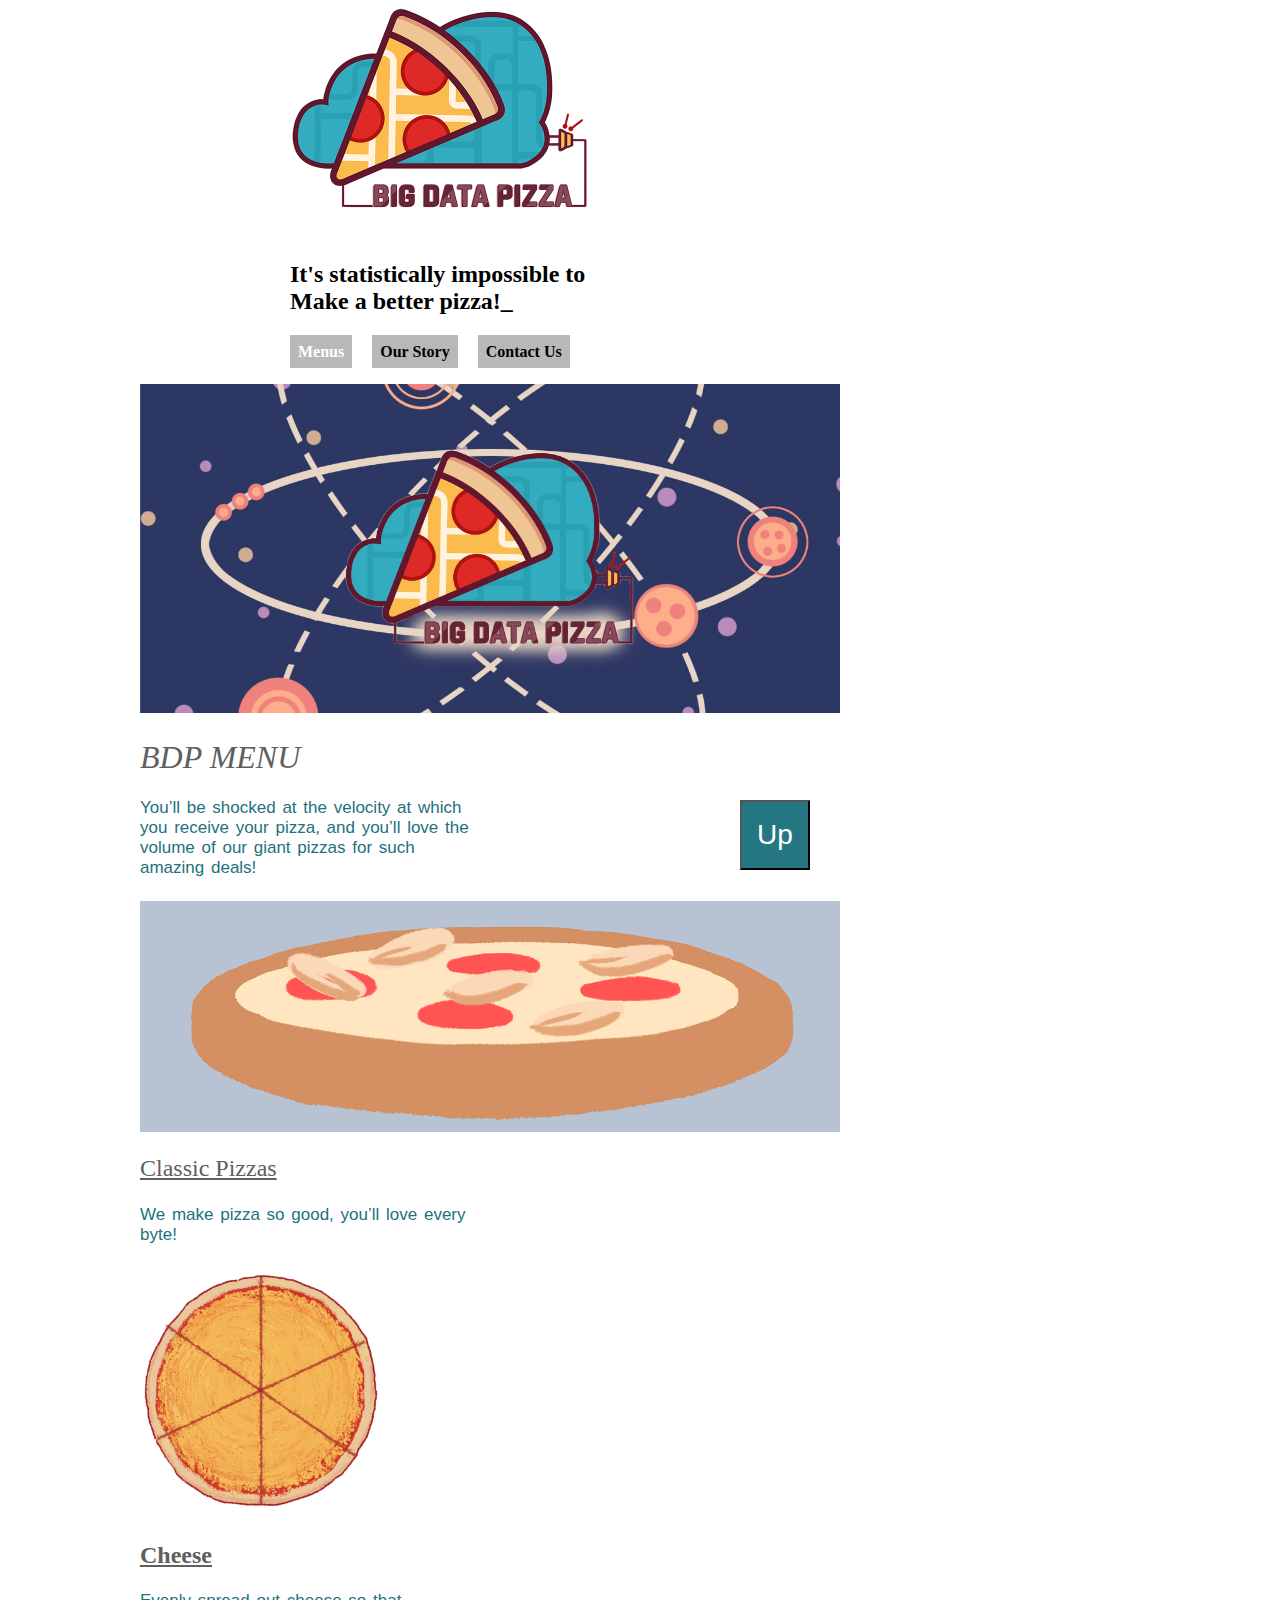
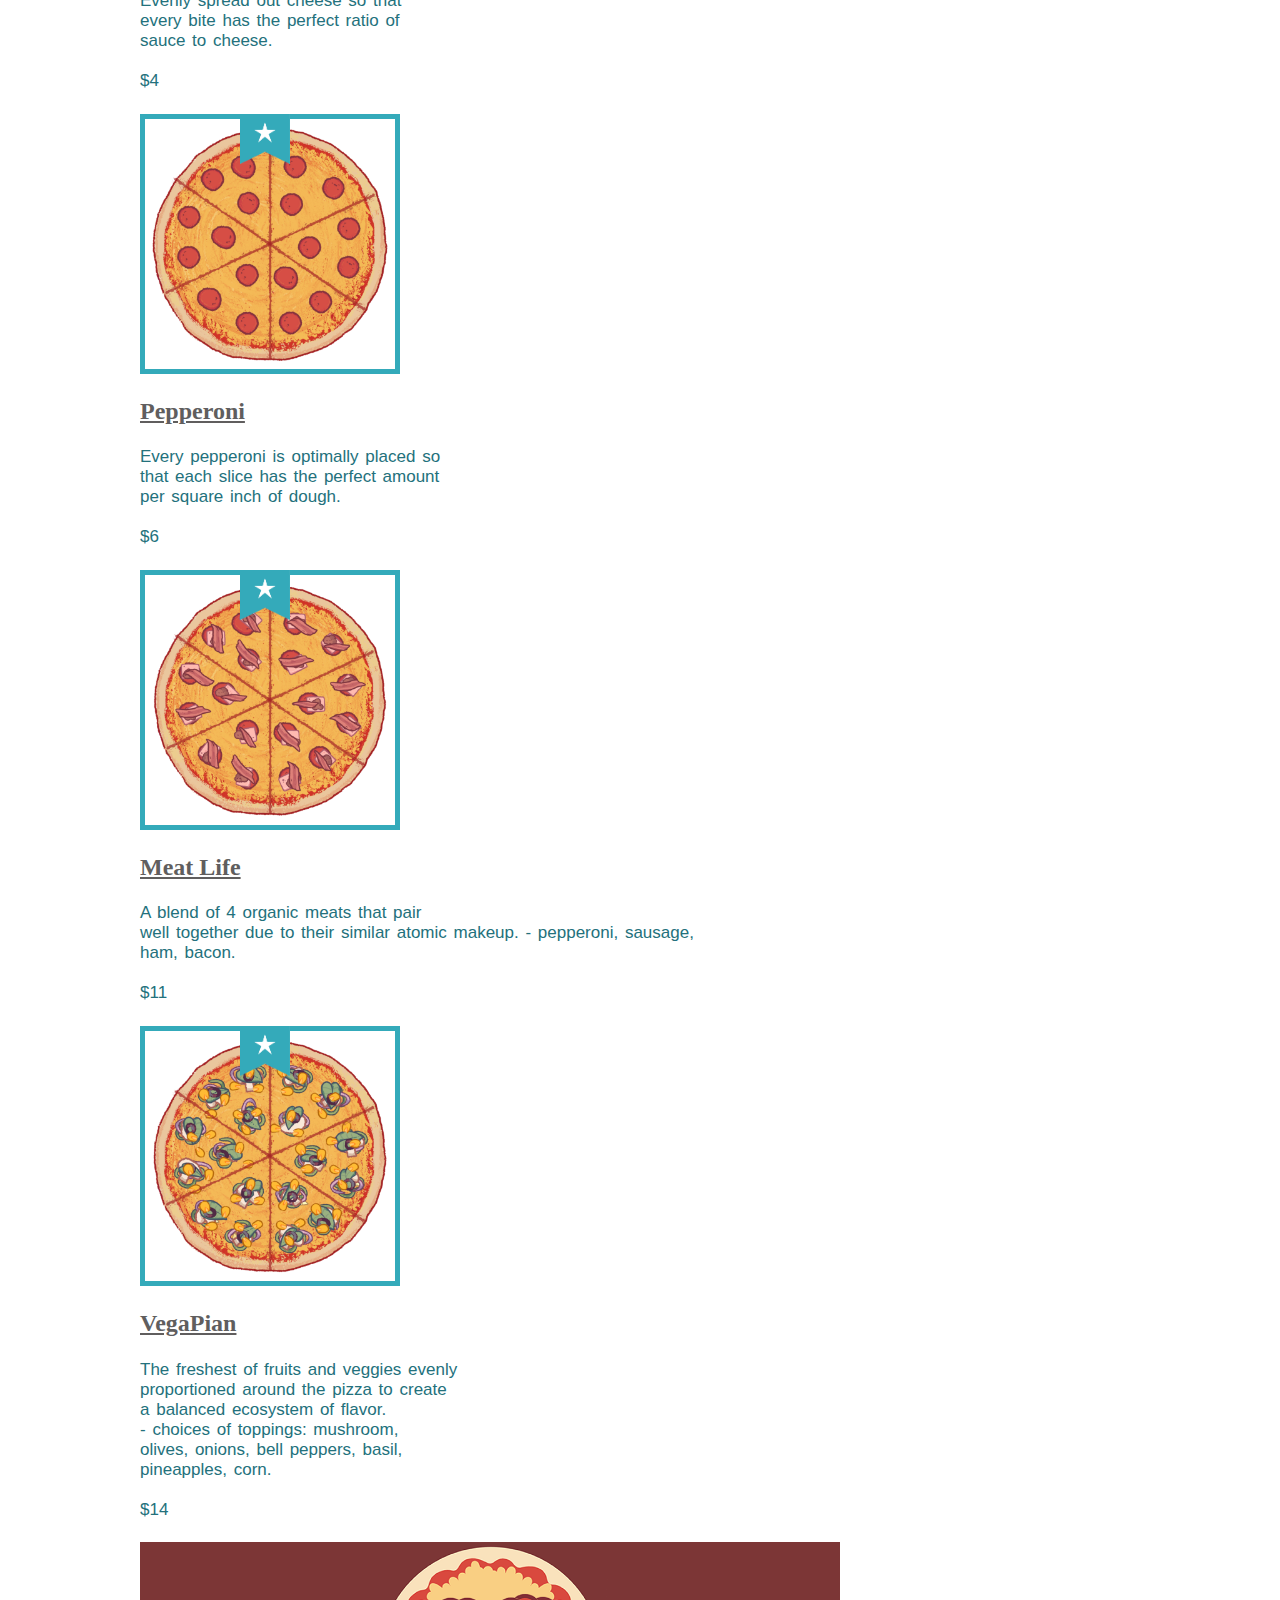
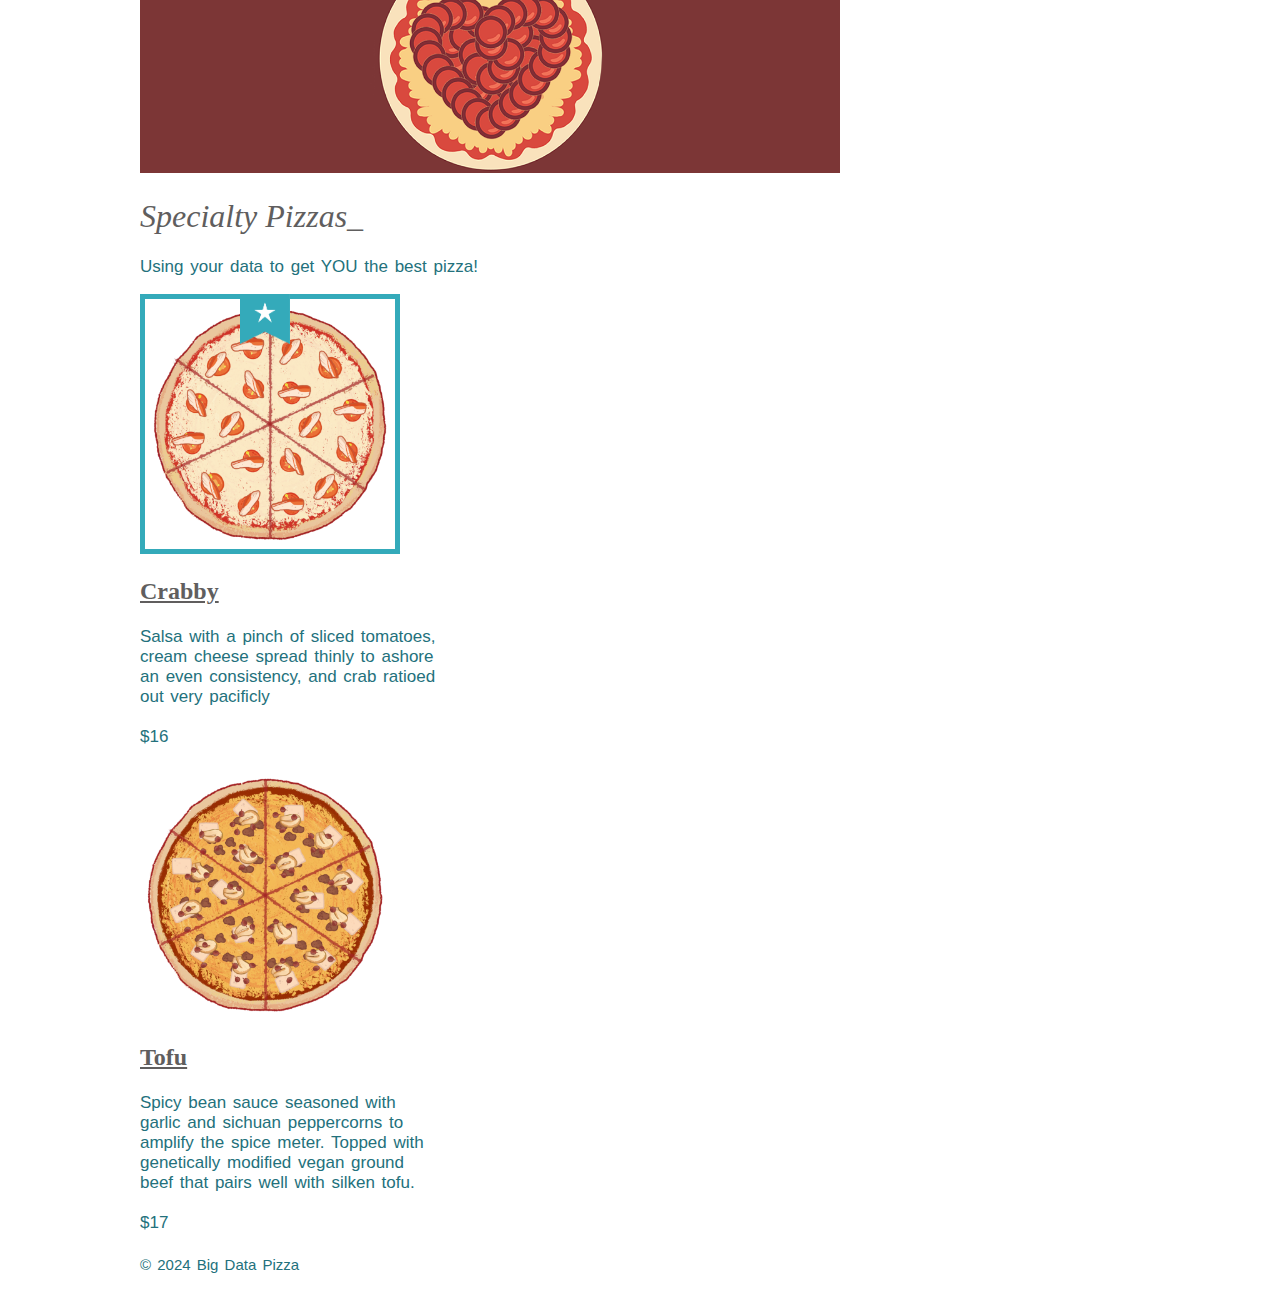
<file: index.html>
﻿<!DOCTYPE html>
<html>
<head>
<meta charset="UTF-8">
<link rel='stylesheet' type='text/css' href='style.css'>
    <title>BigDataPizza</title>
	<link rel='icon' href='img/data.png'>
</head>
<body>
	<div id='up' class='pochatok'>
	
	<img src='img/logo.png' class='img1' >
	
	<h2 class='pochatok-text'>
	It's statistically impossible to <br>
	Make a better pizza!_ </h2>

	<div class='header'>
		<ul class='menu'>
		<li><a href='index.html' class='active'>Menus</a>
		<li><a href='story.html'>Our Story</a>
		<li><a href='contact.html'>Contact Us</a>
</div>
	</div>
	<div class='center-main'>
	<img src='img/banner_md.jpg' class='img2' >
	<h1 class='bdp_menu'>BDP MENU</h1>
	<h4 class='bdp-menu-mini'>You’ll be shocked at the velocity at which <br>
	you receive your pizza, and you’ll love the <br>
	volume of our giant pizzas for such <br>
	amazing deals! </h4>
	
	<img src='img/classics.png' class='img2' >
	<h2 class='text-classic-pizza'>Classic Pizzas</h2>
	
	<h4 class='menu-mini'>We make pizza so good, you’ll love every <br>
	byte! </h4>
	
	<img src='img/cheese.png' class='menu1' >
	<h2 class='text-menu1'>Cheese</h2>
	<h4 class='text-menu1-mini'> Evenly spread out cheese so that<br>
	every bite has the perfect ratio of <br>
	sauce to cheese. <br>
	<br>
	$4 </h4>
	
	<div class='star-wrap'>
	<img src='img/pepperoni.png' class='menu2' >
	<img src='img/star.png' class='star2'>
	</div>
	<h2 class='text-menu2'>Pepperoni</h2>
	<h4 class='text-menu2-mini'> Every pepperoni is optimally placed so<br>
	that each slice has the perfect amount <br>
	per square inch of dough. <br>
	<br>
	$6 </h4>
	
	<div class='star-wrap'>
	<img src='img/meat.png' class='menu3' >
	<img src='img/star.png' class='star3'>
	<h2 class='text-menu3'>Meat Life</h2>
	<h4 class='text-menu3-mini'> A blend of 4 organic meats that pair <br>
	well together due to their similar atomic makeup. - pepperoni, sausage,<br>
	ham, bacon. <br>
	<br>
	$11 </h4>
	
	<img src='img/vegetarian.png' class='menu4' >
	<img src='img/star.png' class='star4'>
	<h2 class='text-menu4'>VegaPian</h2>
	<h4 class='text-menu4-mini'> The freshest of fruits and veggies evenly <br>
	proportioned around the pizza to create<br>
	a balanced ecosystem of flavor. <br>
	- choices of toppings: mushroom,<br>
	olives, onions, bell peppers, basil, <br>
	pineapples, corn. <br>
	<br>
	$14 </h4>

</div>
<img src='img/own.png' class='own-png'>
<h1 class='SpecialPizza-text'>Specialty Pizzas_</h1>
<h3 class='SpecialPizza-text-mini'>Using your data to get YOU the best pizza!</h3>


<div class='star-wrap'>
	<img src='img/crabby.png' class='menu5' >
	<img src='img/star.png' class='star5'>
	<h2 class='text-menu5'>Crabby </h2>
	<h4 class='text-menu5-mini'> Salsa with a pinch of sliced tomatoes,<br>
	cream cheese spread thinly to ashore <br>
	an even consistency, and crab ratioed <br>
	out very pacificly <br>
	<br>
	$16 </h4>
	
	<img src='img/tofu.png' class='menu6' >
	<h2 class='text-menu6'>Tofu</h2>
	<h4 class='text-menu6-mini'> Spicy bean sauce seasoned with <br> 
	garlic and sichuan peppercorns to <br> 
	amplify the spice meter. Topped with <br> 
	genetically modified vegan ground <br> 
	beef that pairs well with silken tofu.<br> 
	<br>
	$17 </h4>
</div>
<h4 class='pid-text'>© 2024 Big Data Pizza</h4>

<button class='up'><a href='#up'>Up</a></button>

</body>
</html>
</file>
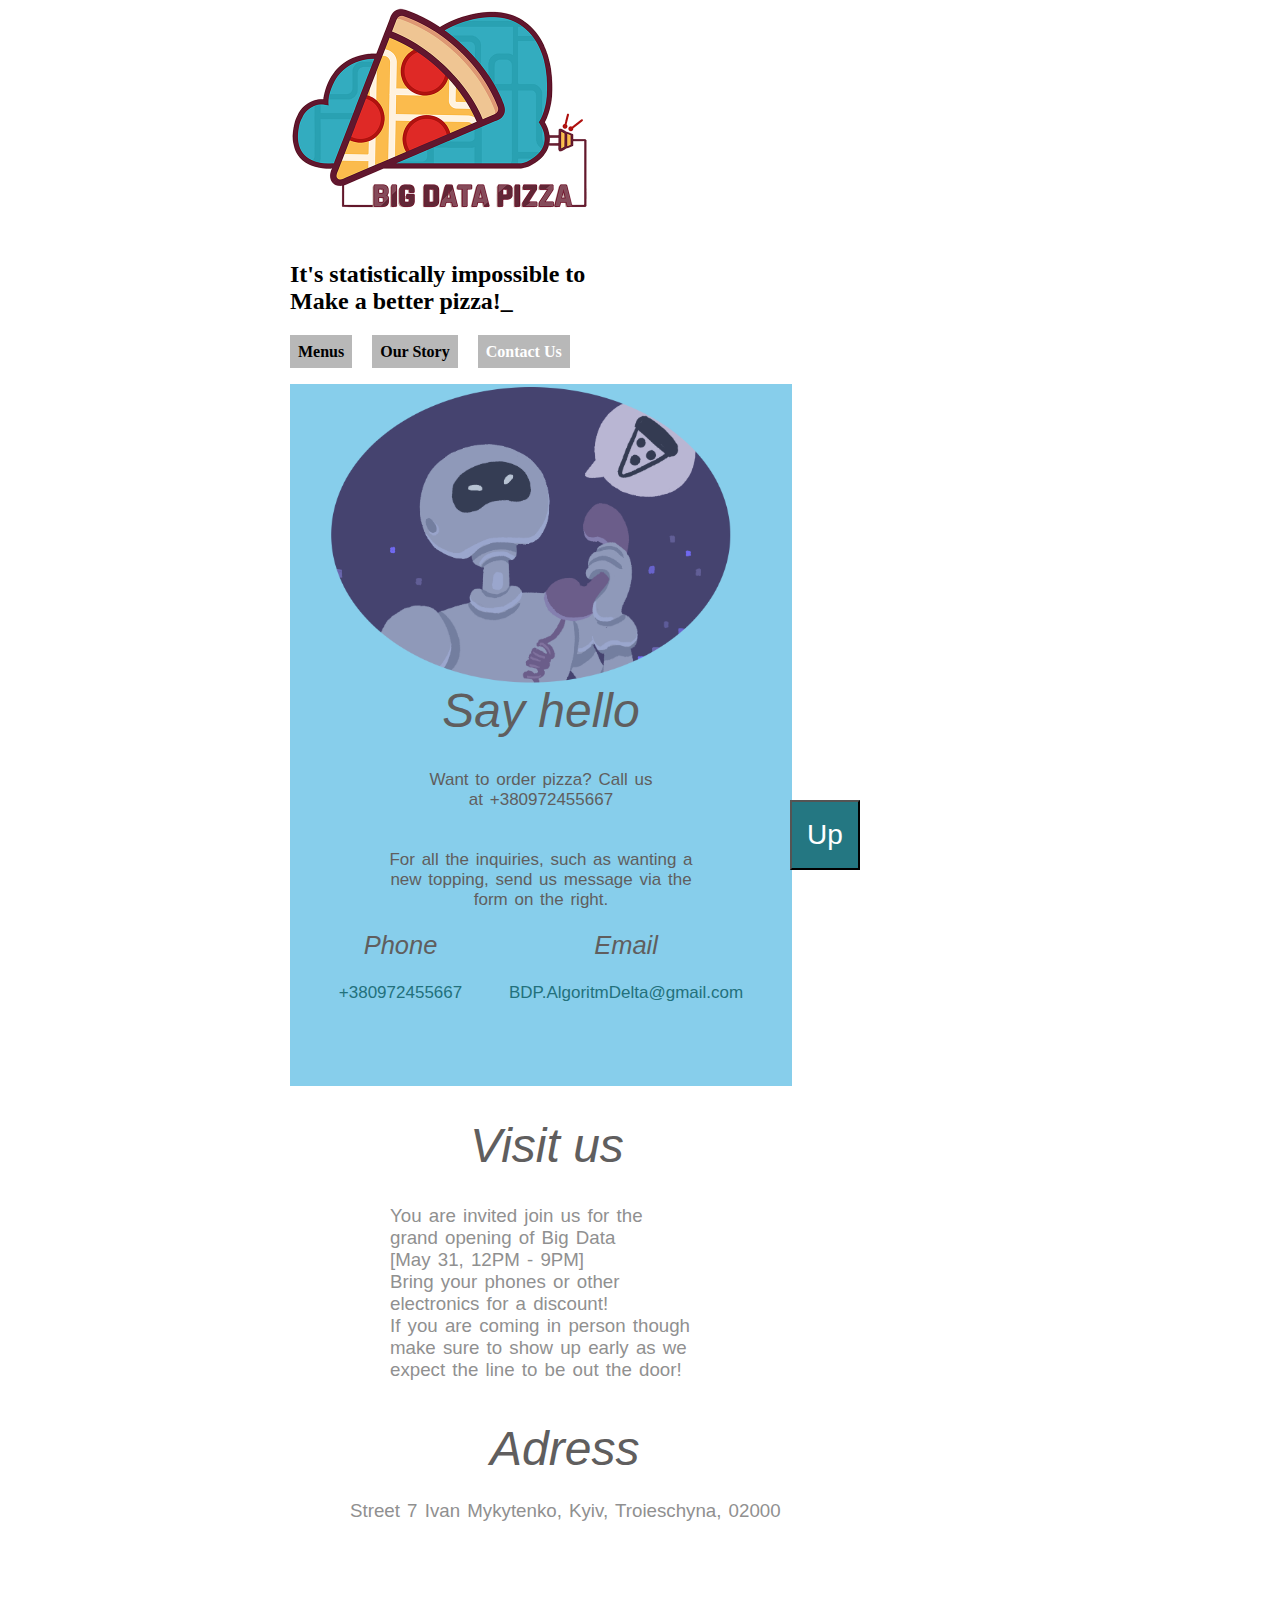
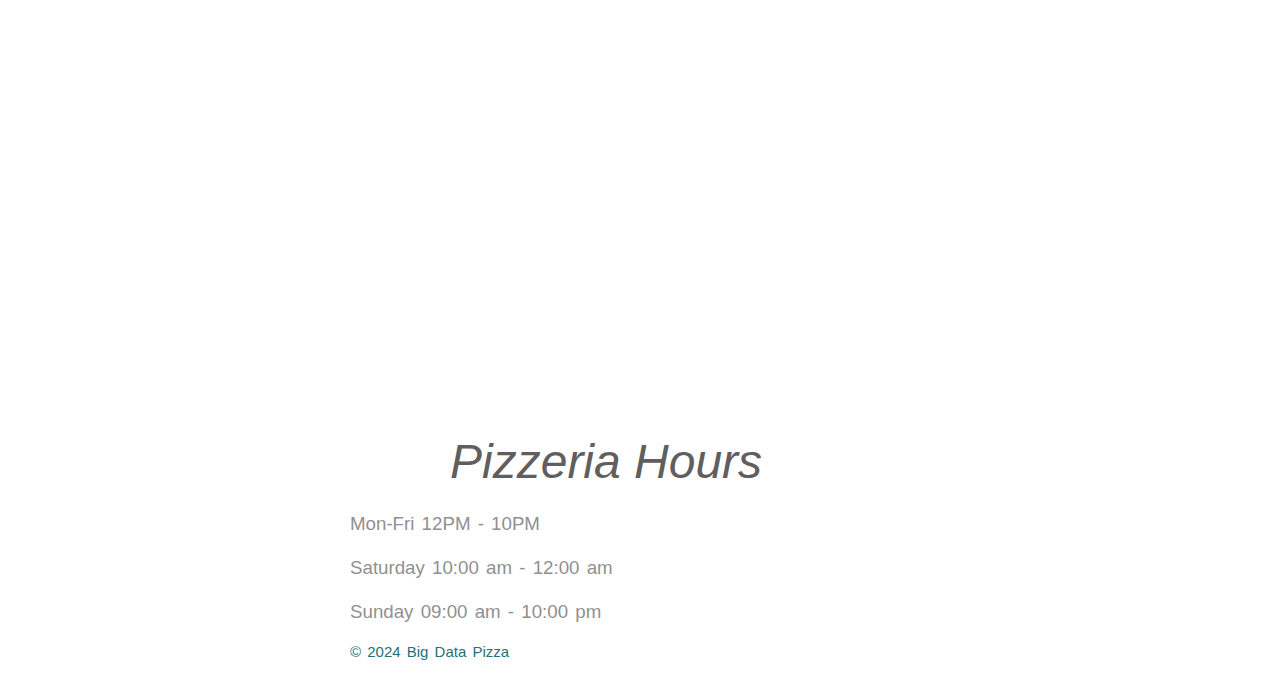
<file: contact.html>
﻿<!DOCTYPE html>
<html>
<head>
<meta charset="UTF-8">
<link rel='stylesheet' type='text/css' href='style.css'>
    <title>BigDataPizza</title>
	<link rel='icon' href='img/data.png'>
</head>
<body>
	<div id='up' class='pochatok'>
	
	<img src='img/logo.png' class='img1' >
	
	<h2 class='pochatok-text'>
	It's statistically impossible to <br>
	Make a better pizza!_ </h2>

	<div class='header'>
		<ul class='menu'>
		<li><a href='index.html'>Menus</a>
		<li><a href='story.html'>Our Story</a>
		<li><a href='contact.html' class='active'>Contact Us</a>
</div>
	
	<div class='kvadratik'>
	<img src='img/robot.png' class='robot-contact'>
	<h1 class='say-hello'>Say hello</h1>
	<h4 class='zakaz-text'>Want to order pizza? Call us <br>
	at +380972455667 <br>
	<br>
	<br>
	For all the inquiries, such as wanting a<br>
	new topping, send us message via the <br>
	form on the right.<br>
	<div class='tutur'>
	<h2 class='phone1'>Phone</h2>
	<h4 class='phone2'>+380972455667</h4> 
	</div>
	
	<div class='tutur'>
	<h2 class='email1'>Email</h2>
	<h4 class='email2'>BDP.AlgoritmDelta@gmail.com</h4> </div>
	</h4>	
</div>

<h1 class='visit-us'>Visit us</h1>
<h3 class='visit-us-pid'>You are invited join us for the <br>
grand opening of Big Data <br>
[May 31, 12PM - 9PM] <br>
Bring your phones or other <br>
electronics for a discount! <br>
If you are coming in person though <br>
make sure to show up early as we <br>
expect the line to be out the door! </h3>

<h2 class='adress'>Adress</h2>
<h3 class='adress1'>Street 7 Ivan Mykytenko, Kyiv, Troieschyna, 02000 </h3>

<iframe src="https://www.google.com/maps/embed?pb=!1m14!1m8!1m3!1d317.3207279930667!2d30.5970907!3d50.4864261!3m2!1i1024!2i768!4f13.1!3m3!1m2!1s0x40d4d037aba3812d%3A0x628b332f3c89bc5b!2sSpecialized%20School%20%23%2098!5e0!3m2!1sen!2sua!4v1716711792573!5m2!1sen!2sua" width="600" height="450" style="border:0;" allowfullscreen="" loading="lazy" referrerpolicy="no-referrer-when-downgrade"></iframe>

<h2 class='hours'>Pizzeria Hours</h2>
<h3 class='hours1'>Mon-Fri 12PM - 10PM <br>
<br>
Saturday 10:00 am - 12:00 am <br>
<br>
Sunday 09:00 am - 10:00 pm
</h3>

<h4 class='pid-text1'>© 2024 Big Data Pizza</h4>

<button class='up3'><a href='#up'>Up</a></button>

</body>
</html>
</file>
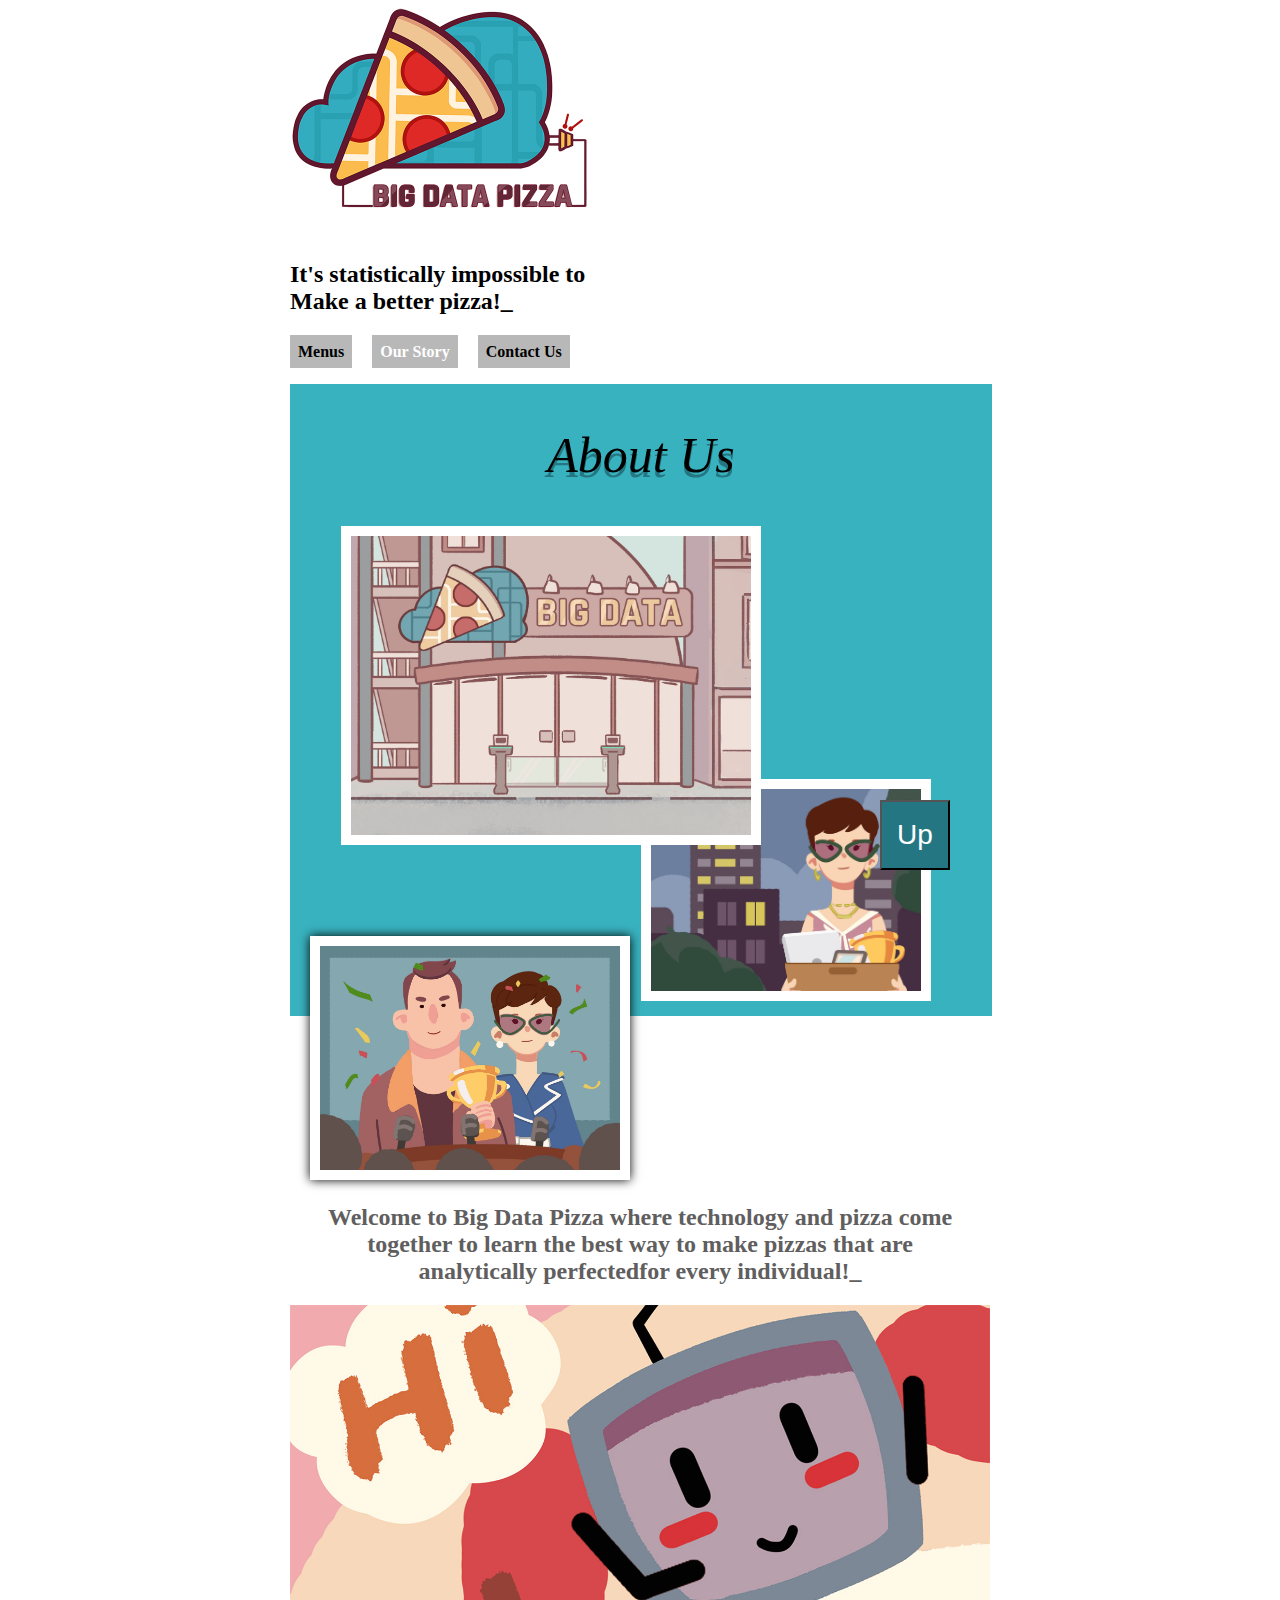
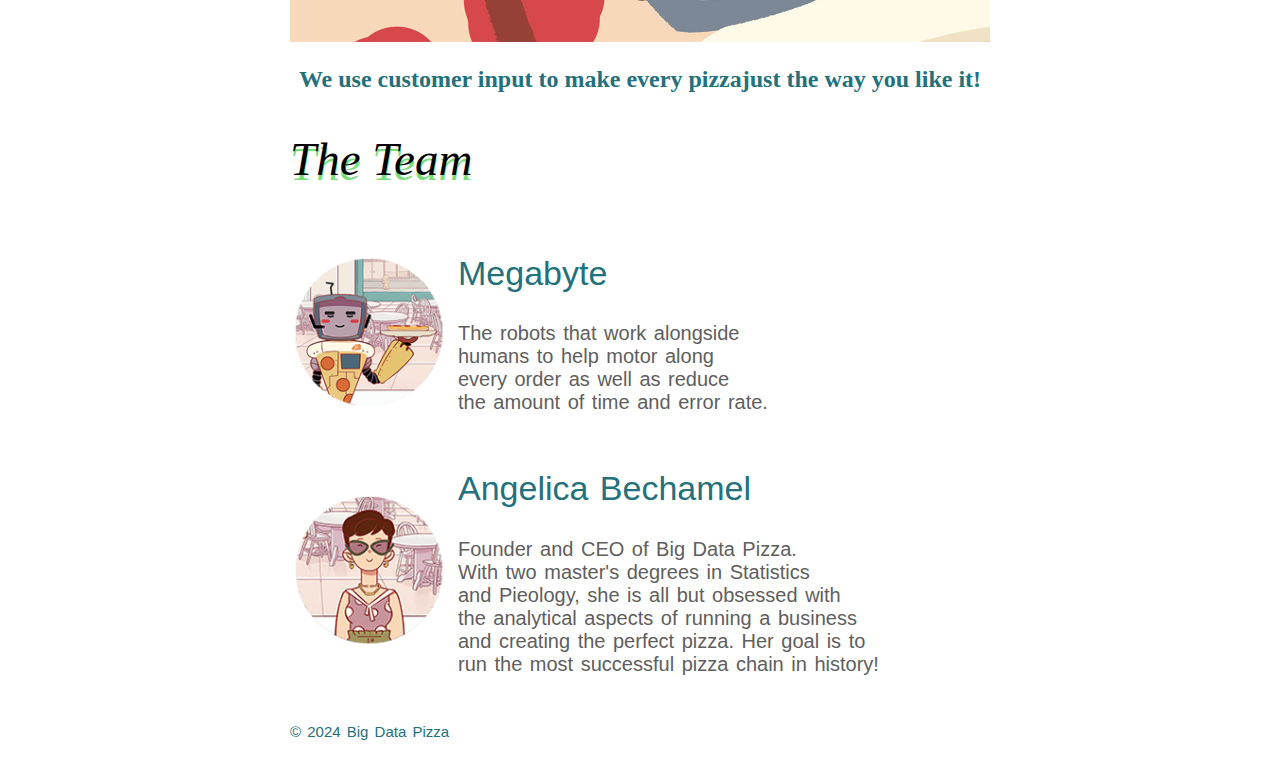
<file: story.html>
﻿<!DOCTYPE html>
<html>
<head>
<meta charset="UTF-8">
<link rel='stylesheet' type='text/css' href='style.css'>
    <title>BigDataPizza</title>
	<link rel='icon' href='img/data.png'>
</head>
<body>
	<div id='up' class='pochatok'>
	
	<img src='img/logo.png' class='img1' >
	
	<h2 class='pochatok-text'>
	It's statistically impossible to <br>
	Make a better pizza!_ </h2>

	<div class='header'>
		<ul class='menu'>
		<li><a href='index.html'>Menus</a>
		<li><a href='story.html' class='active'>Our Story</a>
		<li><a href='contact.html'>Contact Us</a>
	</ul>
	
	<div class='kvadrat-pid'>
	<h2 class='about-us'>About Us</h2>
	<img src='img/pizzeria.png' class='foto-about1' >
	<img src='img/awards.png' class='foto-about2' >
	</div>
	<img src='img/founders.png' class='foto-about3'>
	<h2 class='gol-about1'>Welcome to Big Data Pizza where technology and pizza come <br> 
	together to learn the best way to make pizzas that are <br> 
	analytically perfectedfor every individual!_ </h2>
	
	
	<img src='img/television.jpg' class='about-fotochka'>
	
	<h2 class='pid-about1'> We use customer input to make every pizzajust the way you like it! </h2>
	
	<h2 class='TheTeam'>The Team<h2>
	
	<div class='teamchik'>
	<div>
	<img  src='img/megabyte.png' class='megabyte-info'>
	</div>
	<div>
	<h2 class='megabyte-info-text'>Megabyte<h2>
	
	<h4 class='megabyte-info-text1'>The robots that work alongside <br>
	humans to help motor along <br>
	every order as well as reduce <br>
	the amount of time and error rate.</h4>
	</div>
	</div>
	<div class='teamchik1'>
	<div>
	<img  src='img/angelica.png' class='angelica-info'>
	</div>
	<div>
	<h2 class='angelica-info-text'>Angelica Bechamel<h2>
	
	<h4 class='angelica-info-text1'>Founder and CEO of Big Data Pizza.<br>
	With two master's degrees in Statistics <br>
	and Pieology, she is all but obsessed with <br>
	the analytical aspects of running a business <br>
	and creating the perfect pizza. Her goal is to <br>
	run the most successful pizza chain in history!</h4>
	</div>
	</div>
	</div>

	
	<h4 class='pid-text'>© 2024 Big Data Pizza</h4>
	
	<button class='up2'><a href='#up'>Up</a></button>
	
</div>

</body>
</html>
</file>
<file: style.css>
.img1 {
	width:300px;
}

.menu {
	text-decoration:none;
	list-style: none;
	margin:3;
	padding:0;
	display:flex;
	text-align: center !important;
}
.menu a:hover {
	background-color: white;
	color: black;
	border-left: 8px solid white;
}
.menu li {
	border: 3px solid #B8B8B8;
	border-bottom: 2px solid #B8B8B8;
	background-color: #B8B8B8;
	color:black;
	margin-right:20px;
}

.menu a {
	text-decoration: none;
	display: block;
	color: black;
	font-weight: bold;
	padding: 5px;
}
.menu a.active {
	background-color: #B8B8B8;
	color: white;
}

.img2 {
	width:700px;
}
.bdp_menu {
	color:#605e5e;
	font-style:italic;
	font-weight:500;
	font-family:impact;
}
.bdp-menu-mini {
	color:#23717C;
	font-family: cursive, sans-serif;
    font-weight: 400;
    word-spacing: 2px;
    font-size: 17px;
}

.center-main {
	width:1000px;
	margin: 0 auto;
}
.pochatok {
	width:700px;
	margin: 0 auto;
}

.text-classic-pizza {
	color:#605e5e;
	text-decoration: underline;
	font-weight:500;
	font-family:impact;
}

.menu-mini {
	color:#23717C;
	font-family: cursive, sans-serif;
    font-weight: 400;
    word-spacing: 2px;
    font-size: 17px;
}
.menu1 {
	width: 250px;
	height:250px;
}

.text-menu1 {
	font-family:impact;
	color:#605e5e;
	text-decoration: underline;
}
.text-menu1-mini {
	color:#23717C;
	font-family: cursive, sans-serif;
    font-weight: 400;
    word-spacing: 2px;
    font-size: 17px;
}

.text-menu2 {
	font-family:impact;
	color:#605e5e;
	text-decoration: underline;
}
.text-menu2-mini {
	color:#23717C;
	font-family: cursive, sans-serif;
    font-weight: 400;
    word-spacing: 2px;
    font-size: 17px;
}
.menu2 {
	width: 250px;
	height:250px;
	border: 5px solid #34AABA; 
}
.star-wrap {
	position: relative;
}
.star2 {
	width:50px;
	position: absolute;
	left:100px;
}

.text-menu3 {
	font-family:impact;
	color:#605e5e;
	text-decoration: underline;
}
.text-menu3-mini {
	color:#23717C;
	font-family: cursive, sans-serif;
    font-weight: 400;
    word-spacing: 2px;
    font-size: 17px;
}
.menu3 {
	width: 250px;
	height:250px;
	border: 5px solid #34AABA; 
}

.star3 {
	width:50px;
	position: absolute;
	left:100px;
}

.text-menu4 {
	font-family:impact;
	color:#605e5e;
	text-decoration: underline;
}
.text-menu4-mini {
	color:#23717C;
	font-family: cursive, sans-serif;
    font-weight: 400;
    word-spacing: 2px;
    font-size: 17px;
}
.menu4 {
	width: 250px;
	height:250px;
	border: 5px solid #34AABA; 
}

.star4 {
	width:50px;
	position: absolute;
	left:100px;
}

.SpecialPizza-text {
	color:#605e5e;
	font-style:italic;
	font-weight:500;
	font-family:impact;
}
.own-png {
	width:700px;
	height:230.74;
}

.SpecialPizza-text-mini {
	color:#23717C;
	font-family: cursive, sans-serif;
    font-weight: 400;
    word-spacing: 2px;
    font-size: 17px;
}
	
.text-menu5 {
	font-family:impact;
	color:#605e5e;
	text-decoration: underline;
}
.text-menu5-mini {
	color:#23717C;
	font-family: cursive, sans-serif;
    font-weight: 400;
    word-spacing: 2px;
    font-size: 17px;
}
.menu5 {
	width: 250px;
	height:250px;
	border: 5px solid #34AABA; 
}

.star5 {
	width:50px;
	position: absolute;
	left:100px;
}

.text-menu6 {
	font-family:impact;
	color:#605e5e;
	text-decoration: underline;
}
.text-menu6-mini {
	color:#23717C;
	font-family: cursive, sans-serif;
    font-weight: 400;
    word-spacing: 2px;
    font-size: 17px;
}
.menu6 {
	width: 250px;
	height:250px; 
}
.pid-text {
	color:#23717C;
	font-family: cursive, sans-serif;
    font-weight: 400;
    word-spacing: 2px;
    font-size: 15px;
}

.about-us {
	font-family: Impact !important;
	font-size: 50px !important;
	text-shadow: #247782 0px 5px 0px;
	font-style: italic;
	font-weight: 400;
	text-align:center;
}

.kvadrat-pid {
	width: 700px;
	height: 630px;
	border: 1px solid #39b2bf;
	background-color: #39b2bf;
}
.foto-about1 {
	width:400px;
	border: 10px solid white;
	margin-left: 50px;
	position: relative;
	z-index:100;
}

.foto-about2 {
	 width:270px;
	 margin-top: -70px;
	 margin-left: 350px;
	 border: 10px solid white;
}

.foto-about3 {
	width:300px;
	margin-top:-80px;
	box-shadow: 0 0 10px black;
	border: 10px solid white;
	margin-left: 20px;
}
.gol-about1 {
	text-align:center;
	color:#605e5e;
}
.pid-about1 {
	text-align:center;
	color: #23717c;
}
.about-fotochka {
	width:700px;
}

.TheTeam {
	font-family: Impact !important;
	font-size: 47px !important;
	text-shadow:#77DD77 0px 5px 0px ;
	font-style: italic;
	font-weight: 400;
}
.megabyte-info {
	width:158px;
	vertical-align: top;
}

.megabyte-info-text {
	color:#23717C;
	font-family: cursive, sans-serif;
    font-weight: 400;
    word-spacing: 2px;
    font-size: 34px;
}

.megabyte-info-text1 {
	color:#605e5e;
	font-family: cursive, sans-serif;
    font-weight: 400;
    word-spacing: 2px;
	font-size: 20px;
	
}

.teamchik {
	display:flex;
	align-items: center;
	gap:10px;
}

.angelica-info {
	width:158px;
	vertical-align: top;
}

.angelica-info-text {
	color:#23717C;
	font-family: cursive, sans-serif;
    font-weight: 400;
    word-spacing: 2px;
    font-size: 34px;
}

.angelica-info-text1 {
	color:#605e5e;
	font-family: cursive, sans-serif;
    font-weight: 400;
    word-spacing: 2px;
	font-size: 20px;
	
}

.teamchik1 {
	display:flex;
	align-items: center;
	gap:10px;
}

.robot-contact {
	width:400px;
	background-position: center;
	margin-left: 40px;
}

.kvadratik {
	width: 500px;
	height: 700px;
	border: 1px solid #87ceeb;
	background-color: #87ceeb;
}

.say-hello {
	color:#605e5e;
	font-style:italic;
	font-weight:500;
	font-family:impact, cursive, sans-serif;
	text-align: center;
	font-size: 48px;
	margin-top:-5px;
}

.zakaz-text {
	color:#605e5e;
	font-family: cursive, sans-serif;
    font-weight: 400;
    word-spacing: 2px;
	font-size: 17px;
	text-align: center;
}

.phone1 {
	color:#605e5e;
	font-style:italic;
	font-weight:500;
	font-family:impact, cursive, sans-serif;
}

.email1 {
	color:#605e5e;
	font-style:italic;
	font-weight:500;
	font-family:impact, cursive, sans-serif;
}

.phone2 {
	color:#23717C;
	font-family: cursive, sans-serif;
    font-weight: 400;
    word-spacing: 2px;
} 

.email2 {
	color:#23717C;
	font-family: cursive, sans-serif;
    font-weight: 400;
    word-spacing: 2px;
}

.tutur {
	display: inline-block;
	margin-right:20px;
	margin-left:20px;
}

.visit-us {
	color:#605e5e;
	font-style:italic;
	font-weight:500;
	font-family:impact, cursive, sans-serif;
	margin-left:180px;
	font-size: 48px;
}

.visit-us-pid {
	color:#909090;
	font-family: cursive, sans-serif;
    font-weight: 400;
    word-spacing: 2px;
	margin-left:100px;
}

.adress {
	color:#605e5e;
	font-style:italic;
	font-weight:500;
	font-family:impact, cursive, sans-serif;
	margin-left:200px;
	font-size: 48px;
}

.adress1 {
	color:#909090;
	font-family: cursive, sans-serif;
    font-weight: 400;
    word-spacing: 2px;
	margin-left:60px;
	margin-top:-16px;
}

.hours {
	color:#605e5e;
	font-style:italic;
	font-weight:500;
	font-family:impact, cursive, sans-serif;
	margin-left:160px;
	font-size: 48px;
}

.hours1 {
	color:#909090;
	font-family: cursive, sans-serif;
    font-weight: 400;
    word-spacing: 2px;
	margin-left:60px;
	margin-top:-16px;
}

.pid-text1 {
	color:#23717C;
	font-family: cursive, sans-serif;
    font-weight: 400;
    word-spacing: 2px;
    font-size: 15px;
	margin-left:60px;
	margin-top:20px;
}

.up {
	position:fixed;
	bottom:30px;
	right:470px;
	width:70px;
	height:70px;
	background-color:#247782;
}

.up  a {
	text-decoration:none;
	font-size:28px;
	color: white;
}

.up2 {
	position:fixed;
	bottom:30px;
	right:330px;
	width:70px;
	height:70px;
	background-color:#247782;
}

.up2  a {
	text-decoration:none;
	font-size:28px;
	color: white;
}

.up3 {
	position:fixed;
	bottom:30px;
	right:420px;
	width:70px;
	height:70px;
	background-color:#247782;
}

.up3  a {
	text-decoration:none;
	font-size:28px;
	color: white;
}
</file>
